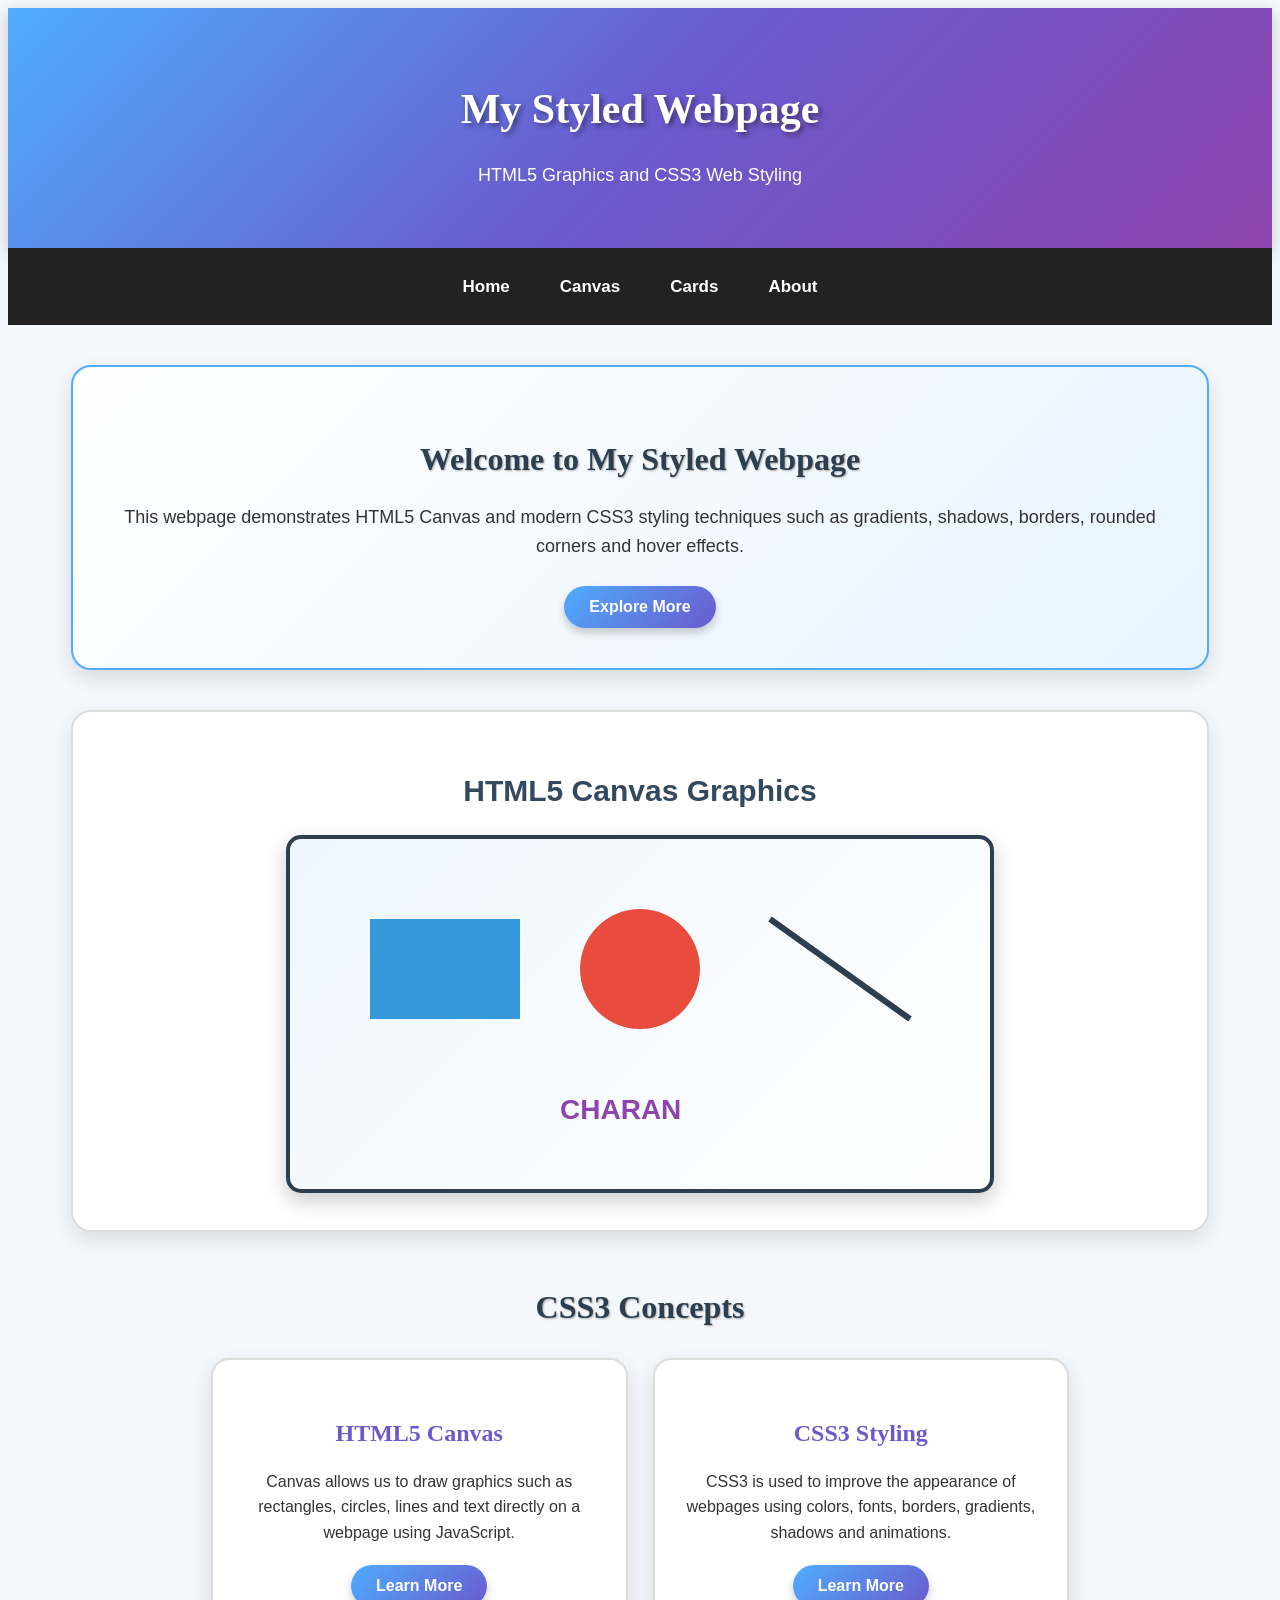
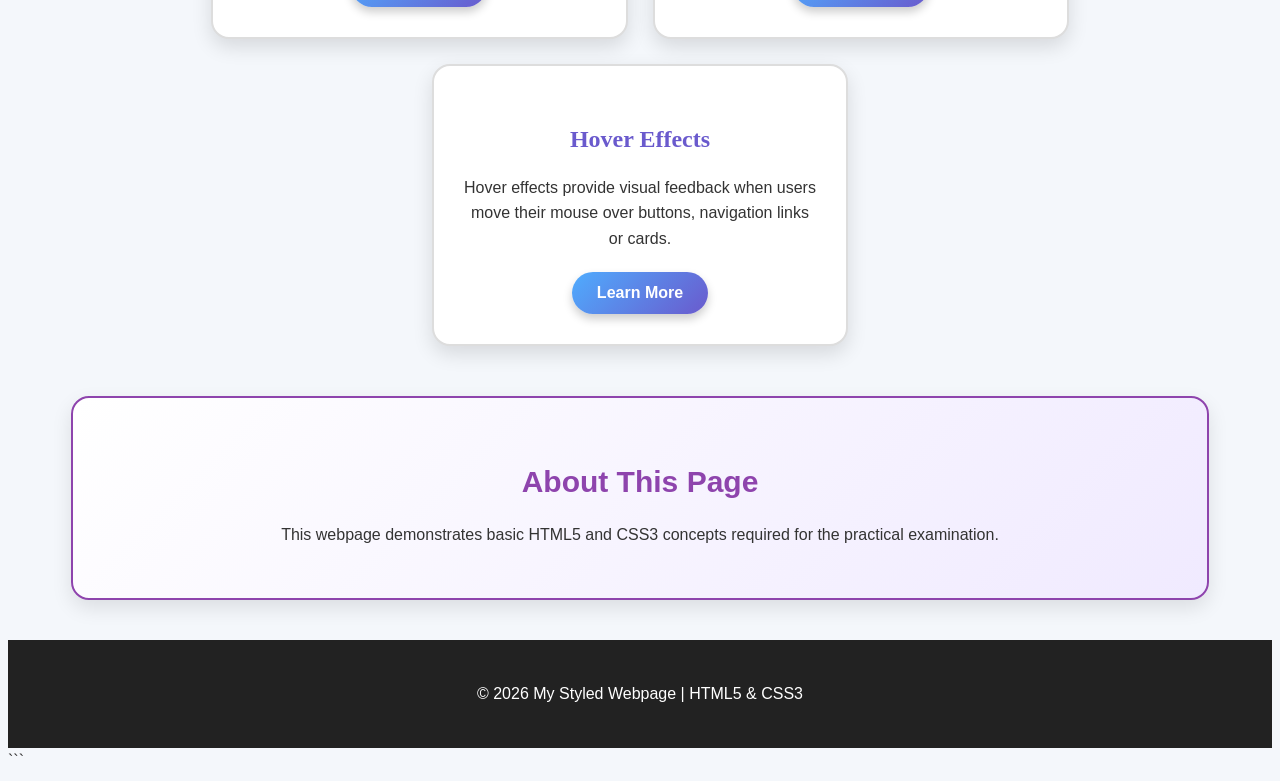
<file: index.html>
<!DOCTYPE html>
<html lang="en">
<head>
    <meta charset="UTF-8">
    <meta name="viewport" content="width=device-width, initial-scale=1.0">

    <title>My Styled Webpage</title>

    <!-- External CSS -->
    <link rel="stylesheet" href="style.css">
</head>

<body>

    <!-- ================= HEADER ================= -->
    <header>
        <h1>My Styled Webpage</h1>
        <p>HTML5 Graphics and CSS3 Web Styling</p>
    </header>


    <!-- ================= NAVIGATION BAR ================= -->
    <nav>
        <a href="#home">Home</a>
        <a href="#canvas">Canvas</a>
        <a href="#cards">Cards</a>
        <a href="#about">About</a>
    </nav>


    <!-- ================= MAIN CONTENT ================= -->
    <main>

        <!-- HOME SECTION -->
        <section id="home" class="intro">
            <h2>Welcome to My Styled Webpage</h2>

            <p>
                This webpage demonstrates HTML5 Canvas and modern
                CSS3 styling techniques such as gradients, shadows,
                borders, rounded corners and hover effects.
            </p>

            <button>Explore More</button>
        </section>


        <!-- ================= CANVAS SECTION ================= -->
        <section id="canvas" class="canvas-section">

            <h2>HTML5 Canvas Graphics</h2>

            <canvas id="myCanvas" width="700" height="350">
                Your browser does not support HTML5 Canvas.
            </canvas>

        </section>


        <!-- ================= THREE CONTENT CARDS ================= -->
        <section id="cards" class="cards-section">

            <h2>CSS3 Concepts</h2>

            <div class="cards">

                <!-- CARD 1 -->
                <div class="card">
                    <h3>HTML5 Canvas</h3>

                    <p>
                        Canvas allows us to draw graphics such as
                        rectangles, circles, lines and text directly
                        on a webpage using JavaScript.
                    </p>

                    <button>Learn More</button>
                </div>


                <!-- CARD 2 -->
                <div class="card">
                    <h3>CSS3 Styling</h3>

                    <p>
                        CSS3 is used to improve the appearance of
                        webpages using colors, fonts, borders,
                        gradients, shadows and animations.
                    </p>

                    <button>Learn More</button>
                </div>


                <!-- CARD 3 -->
                <div class="card">
                    <h3>Hover Effects</h3>

                    <p>
                        Hover effects provide visual feedback when
                        users move their mouse over buttons,
                        navigation links or cards.
                    </p>

                    <button>Learn More</button>
                </div>

            </div>

        </section>


        <!-- ================= ABOUT SECTION ================= -->
        <section id="about" class="about-section">

            <h2>About This Page</h2>

            <p>
                This webpage demonstrates basic HTML5 and CSS3
                concepts required for the practical examination.
            </p>

        </section>

    </main>


    <!-- ================= FOOTER ================= -->
    <footer>
        <p>&copy; 2026 My Styled Webpage | HTML5 & CSS3</p>
    </footer>


    <!-- ================= CANVAS JAVASCRIPT ================= -->
    <script>

        // Get the canvas
        const canvas = document.getElementById("myCanvas");

        // Get 2D drawing context
        const ctx = canvas.getContext("2d");


        // ------------------------------------
        // 1. Draw Rectangle
        // ------------------------------------

        ctx.fillStyle = "#3498db";
        ctx.fillRect(80, 80, 150, 100);


        // ------------------------------------
        // 2. Draw Circle
        // ------------------------------------

        ctx.beginPath();

        ctx.arc(
            350,     // X position
            130,     // Y position
            60,      // Radius
            0,       // Starting angle
            2 * Math.PI
        );

        ctx.fillStyle = "#e74c3c";
        ctx.fill();

        ctx.closePath();


        // ------------------------------------
        // 3. Draw Line
        // ------------------------------------

        ctx.beginPath();

        ctx.moveTo(480, 80);
        ctx.lineTo(620, 180);

        ctx.strokeStyle = "#2c3e50";
        ctx.lineWidth = 6;

        ctx.stroke();

        ctx.closePath();


        // ------------------------------------
        // 4. Display Name as Text
        // ------------------------------------

        ctx.font = "bold 28px Arial";
        ctx.fillStyle = "#8e44ad";

        ctx.fillText(
            "CHARAN",
            270,
            280
        );

    </script>

</body>
</html>
```
</file>
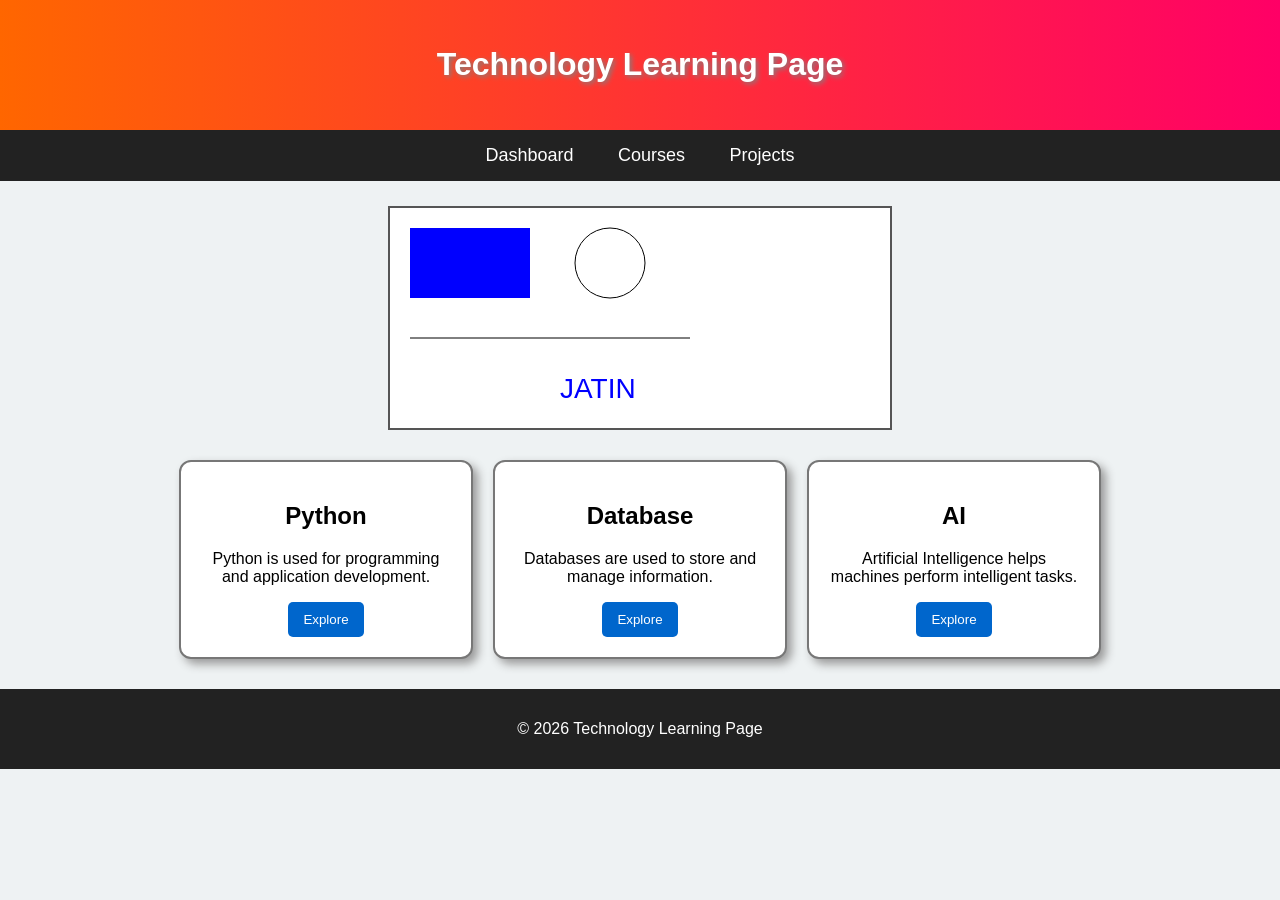
<file: Observation/Week2/index.html>
<!DOCTYPE html>
<html>

<head>
    <title>Technology Learning Page</title>
    <link rel="stylesheet" href="style.css">
</head>

<body>

    <header>
        <h1>Technology Learning Page</h1>
    </header>

    <nav>
        <a href="#">Dashboard</a>
        <a href="#">Courses</a>
        <a href="#">Projects</a>
    </nav>

    <canvas id="drawingArea" width="500" height="220"></canvas>

    <section class="content">

        <div class="box">
            <h2>Python</h2>
            <p>Python is used for programming and application development.</p>
            <button>Explore</button>
        </div>

        <div class="box">
            <h2>Database</h2>
            <p>Databases are used to store and manage information.</p>
            <button>Explore</button>
        </div>

        <div class="box">
            <h2>AI</h2>
            <p>Artificial Intelligence helps machines perform intelligent tasks.</p>
            <button>Explore</button>
        </div>

    </section>

    <footer>
        <p>© 2026 Technology Learning Page</p>
    </footer>

    <script>

        let canvas = document.getElementById("drawingArea");
        let ctx = canvas.getContext("2d");

        // Draw rectangle
        ctx.fillStyle = "blue";
        ctx.fillRect(20, 20, 120, 70);

        // Draw circle
        ctx.beginPath();
        ctx.arc(220, 55, 35, 0, 2 * Math.PI);
        ctx.stroke();

        // Draw line
        ctx.beginPath();
        ctx.moveTo(20, 130);
        ctx.lineTo(300, 130);
        ctx.stroke();

        // Draw text
        ctx.font = "28px Arial";
        ctx.fillText("JATIN", 170, 190);

    </script>

</body>

</html>
</file>
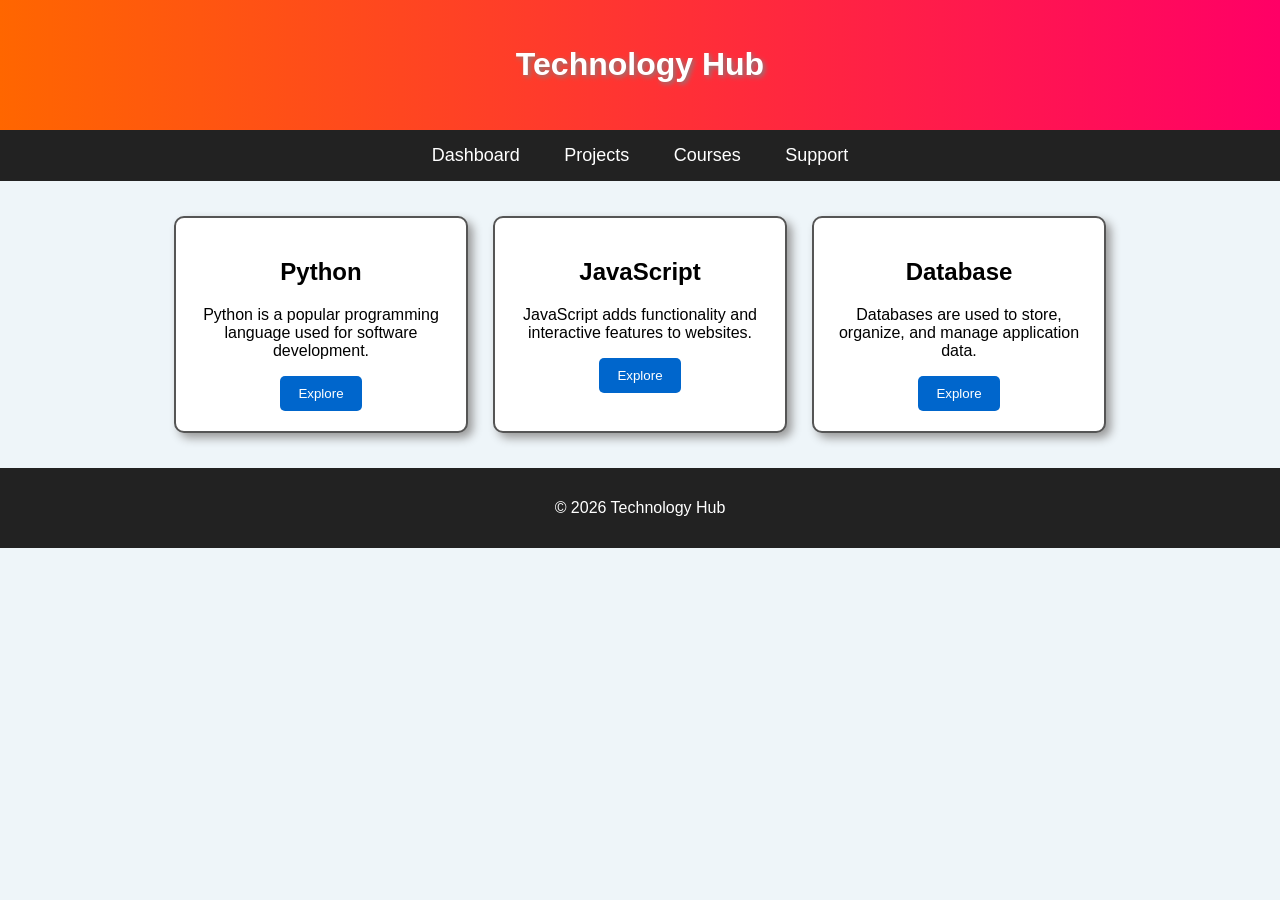
<file: Record/week2/index.html>
<!DOCTYPE html>
<html lang="en">

<head>
    <meta charset="UTF-8">
    <meta name="viewport" content="width=device-width, initial-scale=1.0">
    <title>Technology Hub</title>
    <link rel="stylesheet" href="style.css">
</head>

<body>

    <header>
        <h1>Technology Hub</h1>
    </header>

    <nav>
        <a href="#">Dashboard</a>
        <a href="#">Projects</a>
        <a href="#">Courses</a>
        <a href="#">Support</a>
    </nav>

    <section class="content">

        <div class="box">
            <h2>Python</h2>
            <p>Python is a popular programming language used for software development.</p>
            <button>Explore</button>
        </div>

        <div class="box">
            <h2>JavaScript</h2>
            <p>JavaScript adds functionality and interactive features to websites.</p>
            <button>Explore</button>
        </div>

        <div class="box">
            <h2>Database</h2>
            <p>Databases are used to store, organize, and manage application data.</p>
            <button>Explore</button>
        </div>

    </section>

    <footer>
        <p>© 2026 Technology Hub</p>
    </footer>

</body>

</html>
</file>
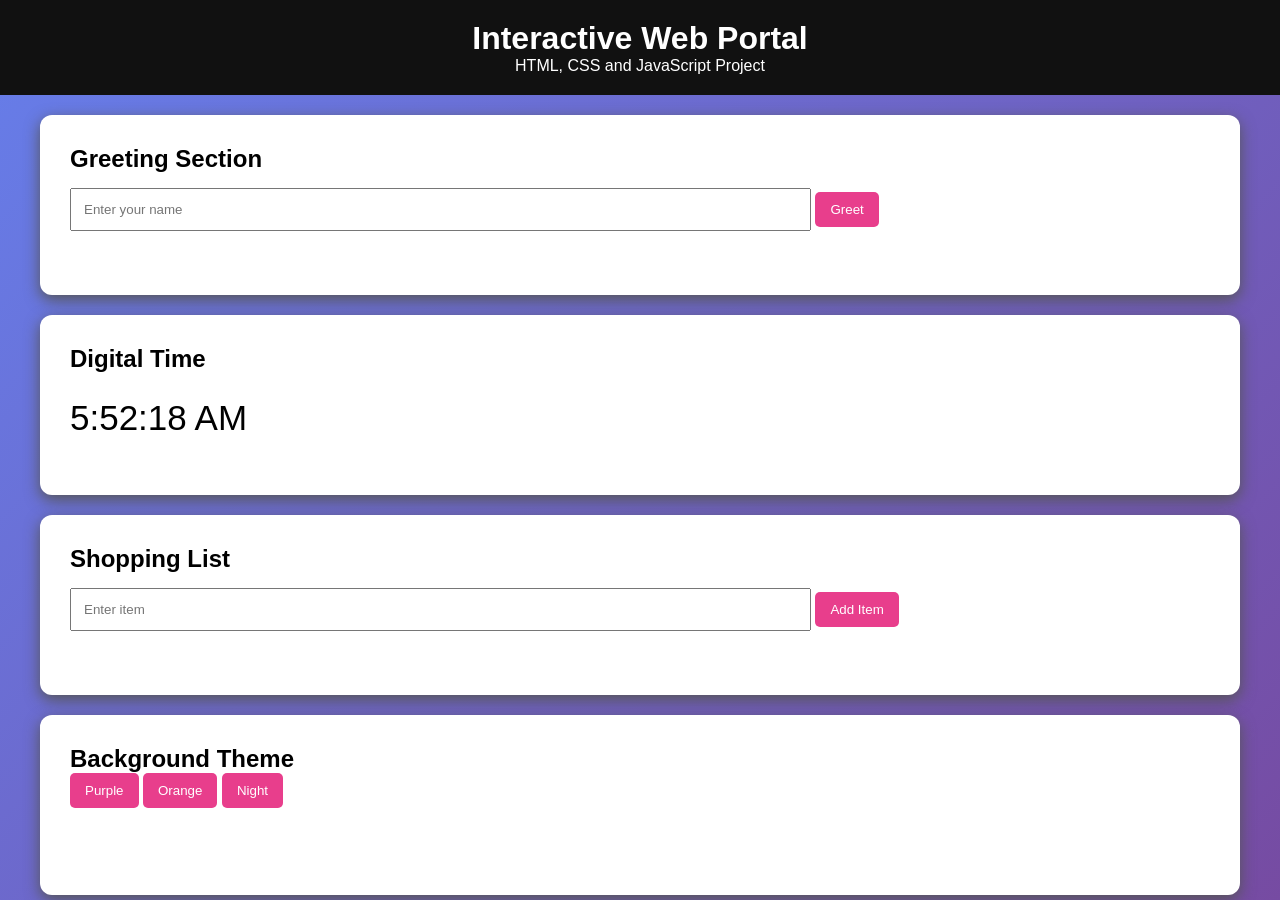
<file: Record/Week4/index.html>
<!DOCTYPE html>
<html>

<head>

    <title>Interactive Web Portal</title>

    <style>
        * {
            margin: 0;
            padding: 0;
            box-sizing: border-box;
        }

        body {
            font-family: Arial;
            background: linear-gradient(135deg, #667eea, #764ba2);
            min-height: 100vh;
        }

        header {
            background: #111;
            color: white;
            text-align: center;
            padding: 20px;
        }

        .container {
            width: 95%;
            max-width: 1200px;
            margin: 20px auto;
        }

        .panel {
            background: white;
            padding: 30px;
            min-height: 180px;
            margin-bottom: 20px;
            border-radius: 12px;
            box-shadow: 0 5px 15px #555;
        }

        input {
            padding: 12px;
            width: 65%;
            margin: 15px 0;
        }

        button {
            padding: 10px 15px;
            border: none;
            border-radius: 5px;
            background: #e83e8c;
            color: white;
            cursor: pointer;
        }

        button:hover {
            background: #c2185b;
        }

        #time {
            font-size: 35px;
            margin-top: 25px;
        }

        li {
            margin: 8px;
            padding: 8px;
            background: #eee;
        }
    </style>

</head>

<body>

    <header>

        <h1>Interactive Web Portal</h1>

        <p>HTML, CSS and JavaScript Project</p>

    </header>

    <div class="container">

        <div class="panel">

            <h2>Greeting Section</h2>

            <input id="userName" placeholder="Enter your name">

            <button onclick="showGreeting()">Greet</button>

            <p id="greeting"></p>

        </div>


        <div class="panel">

            <h2>Digital Time</h2>

            <p id="time"></p>

        </div>


        <div class="panel">

            <h2>Shopping List</h2>

            <input id="item" placeholder="Enter item">

            <button onclick="addItem()">Add Item</button>

            <ul id="items"></ul>

        </div>


        <div class="panel">

            <h2>Background Theme</h2>

            <button onclick="purpleTheme()">Purple</button>

            <button onclick="orangeTheme()">Orange</button>

            <button onclick="nightTheme()">Night</button>

        </div>

    </div>


    <script>

        function showGreeting() {

            let name = document.getElementById("userName").value;

            document.getElementById("greeting").innerHTML =
                "Hello " + name + "! Welcome to the portal.";

        }


        function updateTime() {

            document.getElementById("time").innerHTML =
                new Date().toLocaleTimeString();

        }

        setInterval(updateTime, 1000);

        updateTime();


        function addItem() {

            let itemName = document.getElementById("item").value;

            if (itemName != "") {

                let li = document.createElement("li");

                li.innerHTML = itemName;

                document.getElementById("items").appendChild(li);

            }

        }


        function purpleTheme() {

            document.body.style.background =
                "linear-gradient(135deg,#667eea,#764ba2)";

        }


        function orangeTheme() {

            document.body.style.background =
                "linear-gradient(135deg,#ff9966,#ff5e62)";

        }


        function nightTheme() {

            document.body.style.background =
                "linear-gradient(135deg,#141e30,#243b55)";

        }

    </script>

</body>

</html>
</file>
<file: style.css>
```css
/* =========================================
   GENERAL PAGE STYLING
========================================= */

* {
    margin: 0;
    padding: 0;
    box-sizing: border-box;
}

html {
    scroll-behavior: smooth;
}

body {
    font-family: Arial, sans-serif;
    background-color: #f4f7fb;
    color: #333;
    line-height: 1.6;
}


/* =========================================
   HEADER
========================================= */

header {
    background: linear-gradient(
        135deg,
        #4facfe,
        #6a5acd,
        #8e44ad
    );

    color: white;

    text-align: center;

    padding: 40px 20px;

    box-shadow: 0 5px 15px rgba(0, 0, 0, 0.2);
}

header h1 {
    font-family: Georgia, serif;

    font-size: 42px;

    margin-bottom: 10px;

    text-shadow: 3px 3px 5px rgba(0, 0, 0, 0.4);
}

header p {
    font-family: "Trebuchet MS", sans-serif;

    font-size: 18px;
}


/* =========================================
   NAVIGATION BAR
========================================= */

nav {
    background-color: #222;

    display: flex;

    justify-content: center;

    gap: 10px;

    padding: 15px;
}

nav a {
    color: white;

    text-decoration: none;

    font-size: 17px;

    font-weight: bold;

    padding: 10px 20px;

    border-radius: 8px;

    transition: 0.3s;
}


/* Navigation Hover Effect */

nav a:hover {
    background-color: #4facfe;

    color: white;

    transform: translateY(-3px);
}


/* =========================================
   MAIN CONTENT
========================================= */

main {
    width: 90%;

    max-width: 1200px;

    margin: auto;
}


/* =========================================
   INTRO SECTION
========================================= */

.intro {
    text-align: center;

    margin: 40px 0;

    padding: 40px;

    background: linear-gradient(
        135deg,
        #ffffff,
        #e8f4ff
    );

    border: 2px solid #4facfe;

    border-radius: 20px;

    box-shadow: 0 8px 20px rgba(0, 0, 0, 0.12);
}

.intro h2 {
    font-family: Georgia, serif;

    font-size: 32px;

    color: #2c3e50;

    margin-bottom: 15px;

    text-shadow: 1px 1px 2px #aaa;
}

.intro p {
    font-size: 18px;

    margin-bottom: 25px;
}


/* =========================================
   BUTTON
========================================= */

button {
    background: linear-gradient(
        135deg,
        #4facfe,
        #6a5acd
    );

    color: white;

    border: none;

    border-radius: 25px;

    padding: 12px 25px;

    font-size: 16px;

    font-weight: bold;

    cursor: pointer;

    transition: all 0.3s ease;

    box-shadow: 0 5px 10px rgba(0, 0, 0, 0.2);
}


/* Button Hover Effect */

button:hover {
    transform: translateY(-4px) scale(1.05);

    box-shadow: 0 8px 18px rgba(0, 0, 0, 0.3);

    background: linear-gradient(
        135deg,
        #6a5acd,
        #4facfe
    );
}


/* =========================================
   CANVAS SECTION
========================================= */

.canvas-section {
    text-align: center;

    margin: 40px 0;

    padding: 30px;

    background-color: white;

    border: 2px solid #ddd;

    border-radius: 20px;

    box-shadow: 0 8px 20px rgba(0, 0, 0, 0.1);
}

.canvas-section h2 {
    font-size: 30px;

    color: #34495e;

    margin-bottom: 20px;
}


/* Canvas Styling */

canvas {
    max-width: 100%;

    background: linear-gradient(
        135deg,
        #eef7ff,
        #ffffff
    );

    border: 4px solid #2c3e50;

    border-radius: 15px;

    box-shadow: 0 8px 20px rgba(0, 0, 0, 0.2);
}


/* =========================================
   CARDS SECTION
========================================= */

.cards-section {
    text-align: center;

    margin: 50px 0;
}

.cards-section > h2 {
    font-family: Georgia, serif;

    font-size: 32px;

    color: #2c3e50;

    margin-bottom: 25px;

    text-shadow: 1px 1px 2px #aaa;
}


/* Cards Container */

.cards {
    display: flex;

    justify-content: center;

    gap: 25px;

    flex-wrap: wrap;
}


/* Individual Card */

.card {
    background: white;

    width: 31%;

    min-width: 250px;

    padding: 30px;

    border: 2px solid #ddd;

    border-radius: 18px;

    box-shadow: 0 8px 20px rgba(0, 0, 0, 0.12);

    transition: all 0.3s ease;
}


/* Card Hover Effect */

.card:hover {
    transform: translateY(-10px);

    border-color: #4facfe;

    box-shadow: 0 15px 30px rgba(0, 0, 0, 0.2);
}

.card h3 {
    font-family: Georgia, serif;

    font-size: 24px;

    color: #6a5acd;

    margin-bottom: 15px;
}

.card p {
    font-family: Arial, sans-serif;

    font-size: 16px;

    margin-bottom: 20px;
}


/* =========================================
   ABOUT SECTION
========================================= */

.about-section {
    background: linear-gradient(
        135deg,
        #ffffff,
        #f0eaff
    );

    text-align: center;

    padding: 35px;

    margin: 40px 0;

    border: 2px solid #8e44ad;

    border-radius: 18px;

    box-shadow: 0 8px 20px rgba(0, 0, 0, 0.1);
}

.about-section h2 {
    font-size: 30px;

    margin-bottom: 15px;

    color: #8e44ad;
}


/* =========================================
   FOOTER
========================================= */

footer {
    background-color: #222;

    color: white;

    text-align: center;

    padding: 25px;

    margin-top: 40px;

    font-size: 16px;
}


/* =========================================
   RESPONSIVE DESIGN
========================================= */

@media (max-width: 768px) {

    header h1 {
        font-size: 32px;
    }

    nav {
        flex-direction: column;

        align-items: center;
    }

    nav a {
        width: 80%;

        text-align: center;
    }

    .card {
        width: 90%;
    }

    .intro h2,
    .canvas-section h2,
    .cards-section > h2 {
        font-size: 26px;
    }
}
```
</file>
<file: Observation/Week2/style.css>
body {
    margin: 0;
    font-family: Arial, sans-serif;
    background: #eef2f3;
}

header {
    background: linear-gradient(to right, #ff6600, #ff0066);
    color: white;
    text-align: center;
    padding: 25px;
    text-shadow: 2px 2px 5px gray;
}

nav {
    background: #222;
    text-align: center;
    padding: 15px;
}

nav a {
    color: white;
    text-decoration: none;
    margin: 20px;
    font-size: 18px;
}

nav a:hover {
    color: orange;
}

canvas {
    display: block;
    margin: 25px auto;
    background: white;
    border: 2px solid #555;
}

.content {
    display: flex;
    justify-content: center;
    gap: 20px;
    margin: 30px;
}

.box {
    background: white;
    width: 250px;
    padding: 20px;
    border: 2px solid #777;
    border-radius: 12px;
    text-align: center;
    box-shadow: 5px 5px 10px #999;
}

button {
    background: #0066cc;
    color: white;
    border: none;
    padding: 10px 15px;
    border-radius: 5px;
    cursor: pointer;
}

button:hover {
    background: #ff6600;
}

footer {
    background: #222;
    color: white;
    text-align: center;
    padding: 15px;
    margin-top: 20px;
}
</file>
<file: Record/week2/style.css>
body {
    margin: 0;
    font-family: Arial, sans-serif;
    background: #eef5f9;
}

header {
    background: linear-gradient(to right, #ff6600, #ff0066);
    color: white;
    text-align: center;
    padding: 25px;
    text-shadow: 2px 2px 5px gray;
}

nav {
    background: #222;
    text-align: center;
    padding: 15px;
}

nav a {
    color: white;
    text-decoration: none;
    margin: 20px;
    font-size: 18px;
}

nav a:hover {
    color: orange;
}

.content {
    display: flex;
    justify-content: center;
    gap: 25px;
    margin: 35px;
}

.box {
    background: white;
    width: 250px;
    padding: 20px;
    border: 2px solid #555;
    border-radius: 10px;
    text-align: center;
    box-shadow: 5px 5px 10px #999;
}

button {
    background: #0066cc;
    color: white;
    border: none;
    padding: 10px 18px;
    border-radius: 5px;
    cursor: pointer;
}

button:hover {
    background: #ff6600;
}

footer {
    background: #222;
    color: white;
    text-align: center;
    padding: 15px;
    margin-top: 20px;
}
</file>
